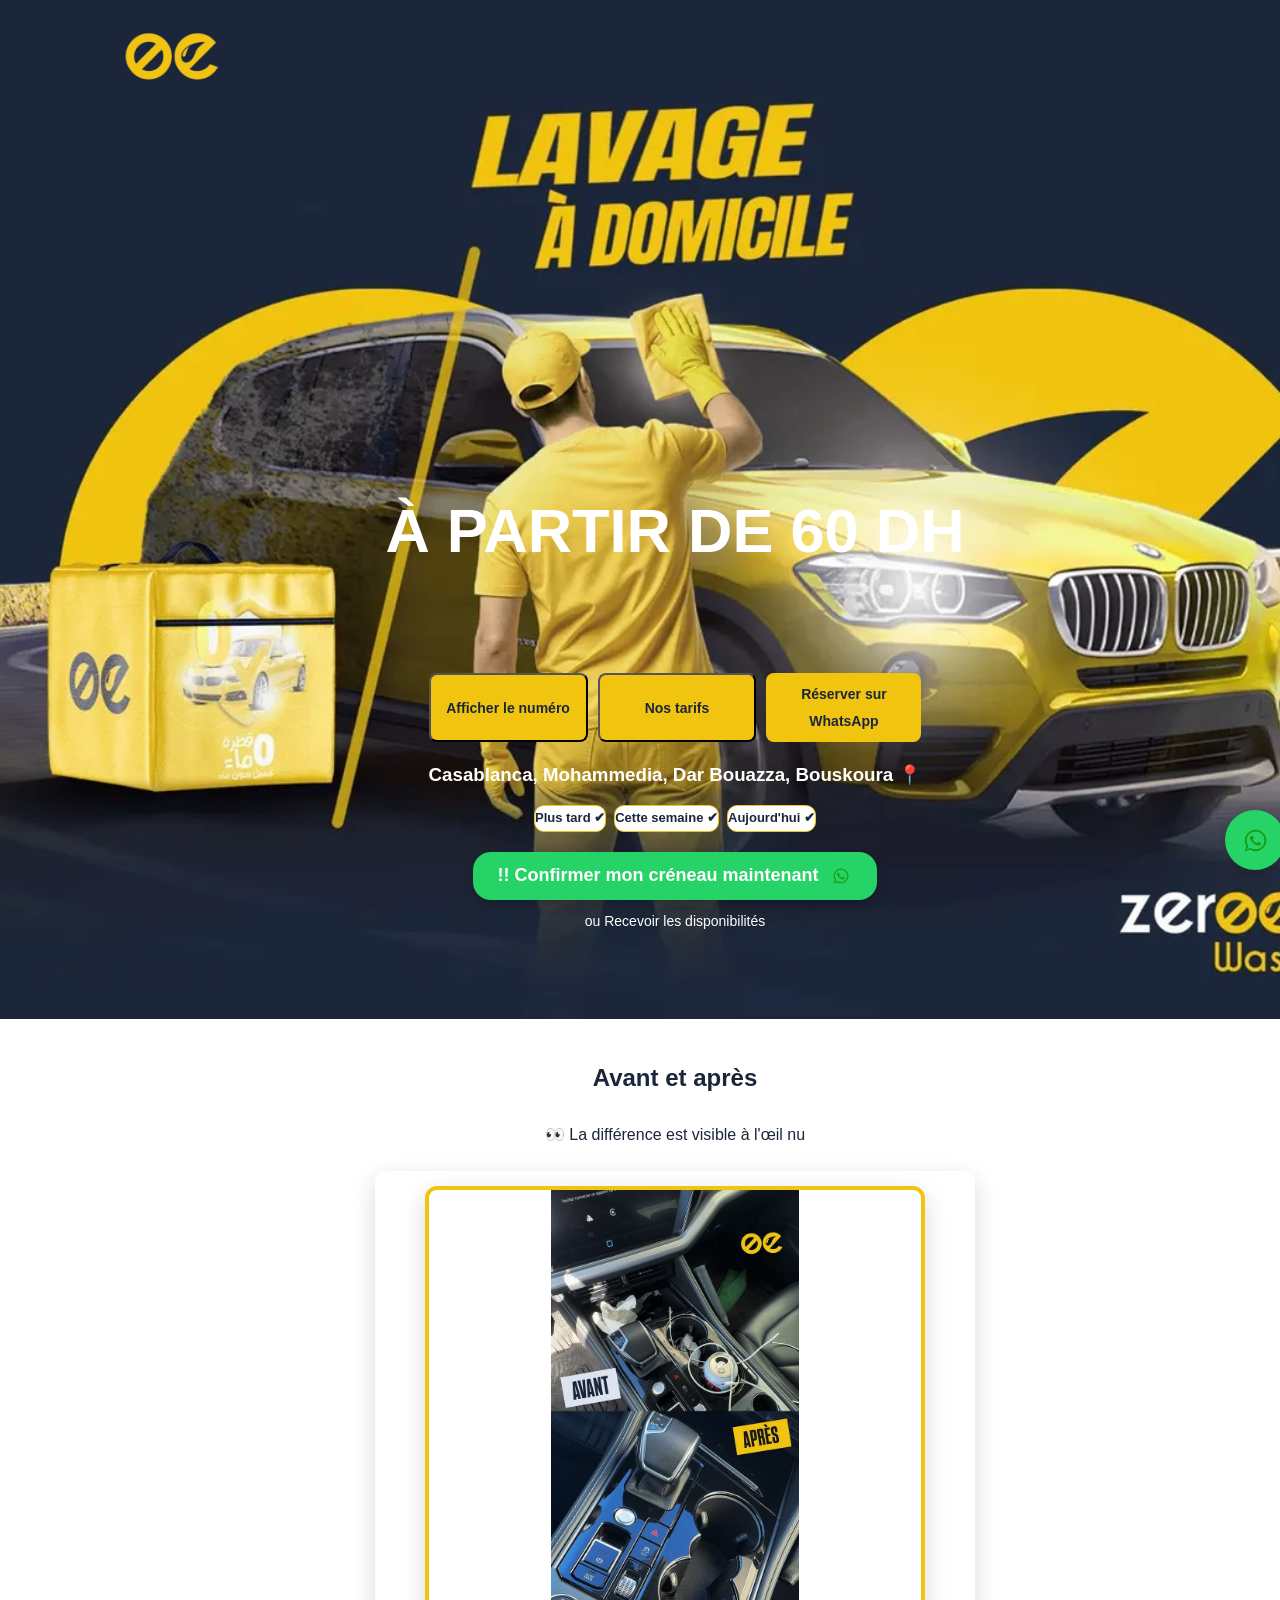
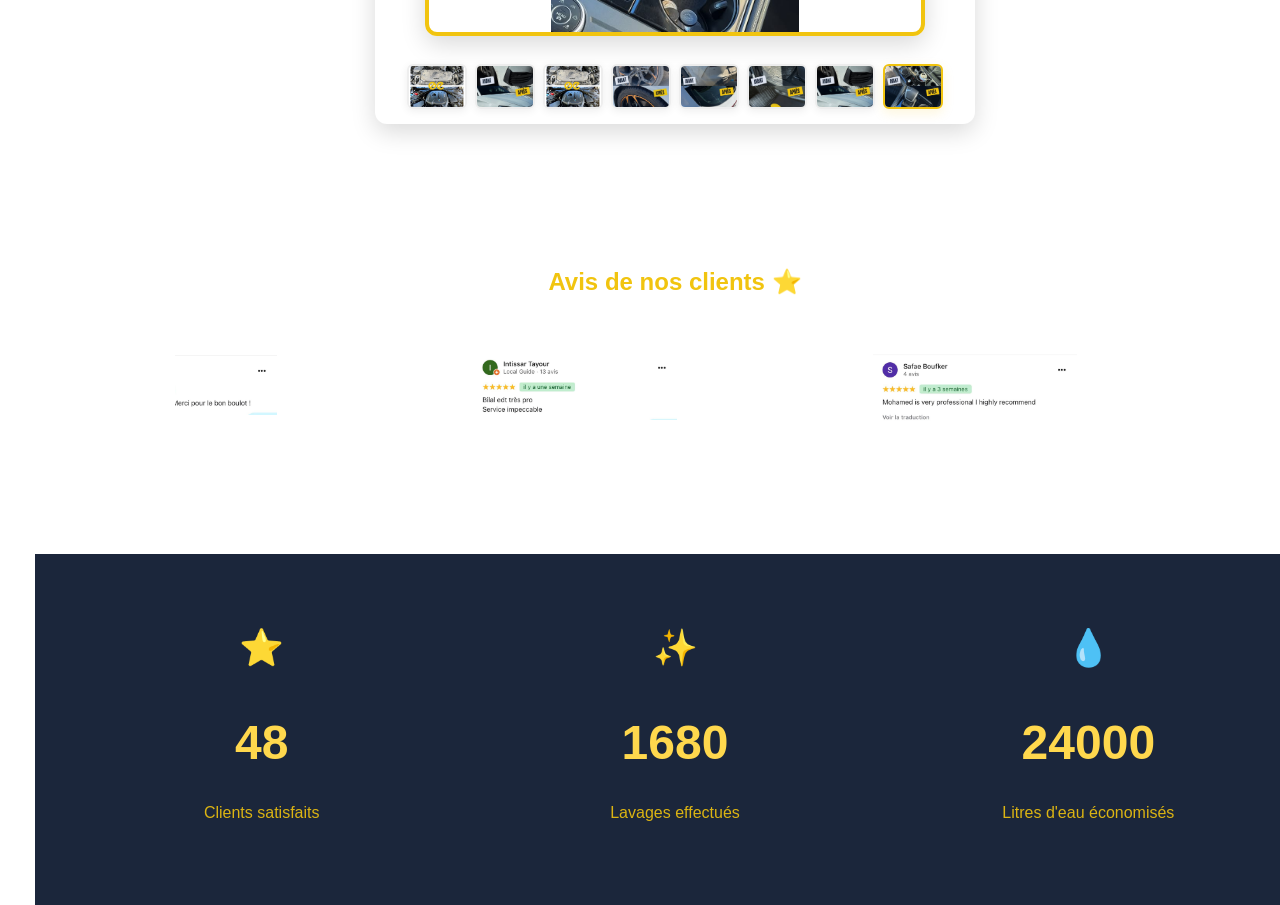
<file: index.html>
<!DOCTYPE html>
<html lang="ar" dir="rtl">
<head>
  <!-- Google tag (gtag.js) -->
<script async src="https://www.googletagmanager.com/gtag/js?id=G-RRH1L16HTJ"></script>
<script>
  window.dataLayer = window.dataLayer || [];
  function gtag(){dataLayer.push(arguments);}
  gtag('js', new Date());

  gtag('config', 'G-RRH1L16HTJ');
</script>
  <!-- Meta Pixel Code -->
<script>
!function(f,b,e,v,n,t,s)
{if(f.fbq)return;n=f.fbq=function(){n.callMethod?
n.callMethod.apply(n,arguments):n.queue.push(arguments)};
if(!f._fbq)f._fbq=n;n.push=n;n.loaded=!0;n.version='2.0';
n.queue=[];t=b.createElement(e);t.async=!0;
t.src=v;s=b.getElementsByTagName(e)[0];
s.parentNode.insertBefore(t,s)}(window, document,'script',
'https://connect.facebook.net/en_US/fbevents.js');
fbq('init', '2076798486428883');
fbq('track', 'PageView');
</script>
 
<meta charset="UTF-8">
<meta name="viewport" content="width=device-width, initial-scale=1.0">

<title>Zero’Eau | غسيل السيارات بدون ماء</title>

<style>
body{
  background-color: #ffffff;
  margin:0;
  font-family: Tahoma, Arial;
  background:#ffffff;
  color:#1b263b;
  line-height:1.9;
}
.container{
  max-width:100%;
  margin:0 auto;
  padding:20px;
}



.hero{
  background:#1b263b;
  color:#fff;
  padding:50px 70px;
 
  
  display:flex;
  flex-direction:column;
  align-items:center;
  justify-content:center;
 
  text-align:center;
}

.hero-logo{
  
  width:20%;
  height:30%;
  margin-top: -100%;

 

  margin-right: 90%;
margin-bottom:20%;
}

.hero h1{font-size:28px;margin-bottom:5px;}
.hero p{font-size:16px;margin:0 0 10px 0;}

.badge{
  display:inline-block;
  background:#f1c40f;
  color:#1b263b;
  padding:6px 16px;
  border-radius:20px;
  font-size:14px;
  margin-bottom:10px;
  font-weight:bold;
}


.cta{
  display:inline-block;
  margin-top:10px;
  padding:16px 32px;
  background:#f1c40f;
  color:#1b263b;
  font-weight:bold;
  border-radius:12px;
  text-decoration:none;
  transition:0.3s;
}
.cta:hover{opacity:0.85}


.whatsapp{
  background:#25D366;
  color:#ffffff;
}

.section{
  background:#ffffff;
  padding:40px;
  border-radius:16px;
  margin-bottom:35px;
}
.section h2{
  color:#1b263b;
  margin-top:0;
}

.grid{
  display:grid;
  grid-template-columns:repeat(auto-fit,minmax(260px,1fr));
  gap:25px;
}

.box{
  background:#f1f3f5;
  padding:25px;
  border-radius:14px;
  font-size:18px;
  font-weight:bold;
  transition:all 0.3s ease;
  text-align:center;
}
.box:nth-child(odd){
  background:#1b263b;
  color:#f1c40f;
}
.box:nth-child(even){
  background:#ffffff;
  color:#1b263b;
  border:2px solid #f1c40f;
}
.box:hover{
  transform:translateY(-5px);
  box-shadow:0 8px 20px rgba(241, 196, 15, 0.3);
}


.video-section{
  background:#ffffff;
  padding:40px;
  border-radius:16px;
  margin-bottom:35px;
  text-align:center;
}
.video-container{
  position:relative;
  width:100%;
  max-width:600px;
  margin:20px auto;
  border-radius:12px;
  overflow:hidden;
  box-shadow:0 4px 15px rgba(0,0,0,0.1);
}
.video-container iframe{
  width:100%;
  height:400px;
  border:none;
}


.whatsapp-float{
  position:fixed;
  bottom:30px;
  right:30px;
  width:60px;
  height:60px;
  background:#25D366;
  border-radius:50%;
  display:flex;
  align-items:center;
  justify-content:center;
  box-shadow:0 4px 12px rgba(0,0,0,0.2);
  text-decoration:none;
  font-size:32px;
  transition:0.3s;
  z-index:999;
}
.whatsapp-float:hover{
  transform:scale(1.1);
  box-shadow:0 6px 16px rgba(0,0,0,0.3);
}


.ba{
  display:grid;
  grid-template-columns:repeat(auto-fit,minmax(300px,1fr));
  gap:30px;
  margin-top:30px;
}
.ba img{
  width:100%;
  height:auto;
  max-height:500px;
  object-fit:contain;
  border-radius:12px;
  box-shadow:0 8px 25px rgba(0,0,0,0.15);
  transition:all 0.3s ease;
  border:4px solid #f1c40f;
}
.ba img:hover{
  transform:scale(1.05);
  box-shadow:0 12px 35px rgba(241, 196, 15, 0.3);
}


.slider-container{
  position:relative;
  max-width:600px;
  margin:20px auto;
  border-radius:12px;
  overflow:hidden;
  box-shadow:0 8px 25px rgba(0,0,0,0.15);
  background:#ffffff;
  padding:15px;
}
.slider-wrapper{
  display:flex;
  transition:transform 0.5s ease;
}
.slider-item{
  min-width:100%;
  display:flex;
  align-items:center;
  justify-content:center;
  min-height:400px;
}
.slider-item img{
  width:100%;
  height:auto;
  max-height:450px;
  object-fit:contain;
  border:4px solid #f1c40f;
  border-radius:12px;
  cursor:pointer;
  transition:all 0.3s ease;
}
.slider-item img:hover{
  transform:scale(1.05);
  box-shadow:0 12px 35px rgba(241, 196, 15, 0.3);
}
.slider-btn{
  position:absolute;
  top:50%;
  transform:translateY(-50%);
  background:#f1c40f;
  color:#1b263b;
  border:none;
  padding:12px 16px;
  font-size:20px;
  cursor:pointer;
  border-radius:6px;
  transition:0.3s;
  z-index:10;
  font-weight:bold;
}
.slider-btn:hover{
  opacity:0.85;
}
.slider-btn.prev{
  left:15px;
}
.slider-btn.next{
  right:15px;
}
.slider-dots{
  text-align:center;
  padding:15px;
  background:#f9f9f9;
}
.dot{
  height:12px;
  width:12px;
  margin:0 5px;
  background-color:#bbb;
  border-radius:50%;
  display:inline-block;
  cursor:pointer;
  transition:0.3s;
}
.dot.active{
  background-color:#f1c40f;
}





@media (max-width: 700px){
  .ba{
    grid-template-columns:1fr;
  }
  .ba img{
    max-height:400px;
  }
  .video-container {
    max-width: 100%;
    margin: 20px auto;
    border-radius: 12px;
    overflow: hidden;
    box-shadow: 0 4px 15px rgba(0, 0, 0, 0.1);
  }
  

.split-video-btn{
  display:flex;
  max-width:100%;
}

.split-video-btn button{
  padding:10px 0;
  font-size:16px;
}


#v1{
  max-width:100%;
  margin:20px auto;
}

#v2{
  max-width:100%;
  margin:20px auto;
}

.video-container{
  padding:0;
}
}
@media (min-width: 700px){
  .split-video-btn{
    max-width:360px;
  }

  #v1{
    max-width:360px;
  }

  #v2{
    max-width:900px;
  }
}
.hero-btns {
  display: flex;
  gap: 10px;
  justify-content: center;
  margin-top: 10px;
  flex-wrap: wrap;
}
.hero-btns .cta {
  margin-top: 0;
  flex: 1;
  min-width: 90px;
  padding: 8px 12px;
  font-size: 14px;
  text-align: center;
  border-radius: 8px;
}
.hero{
  position: relative;
  min-height: 50%;
  display: flex;
  align-items: center;
  justify-content: center;
  padding: 30px 60px;
  gap: 60px;
}



.hero::before{
  content: "";
  position: absolute;
  inset: -55px; 

  background-image: url("Desktop-background-blanc_page-0001.webp");
  background-repeat: no-repeat;
  background-position: center;
  background-size: cover;
 opacity: 1;
  z-index: 0;
}



.hero > *{
  position: relative;
  z-index: 1;
}

</style>
</head>

<body>
<noscript><img height="1" width="1" style="display:none"
src="https://www.facebook.com/tr?id=2076798486428883&ev=PageView&noscript=1"
/>
</noscript>


<a 
  href="https://api.whatsapp.com/send?phone=212604203076&text=السلام عليكم، بغيت نعرف أكثر على خدمات Zero'Eau"
  class="whatsapp-float"
  target="_blank"
  title="تواصل معنا على واتساب"
>
  <img src="pngtree-whatsapp-icon-png-image_3584844-removebg-preview.webp" alt="WhatsApp" style="width:35px;height:35px;">
</a>

<div class="container">
  


<div class="hero">

  <img src="photo_5992237543186959243_y-removebg-preview-removebg-preview.webp" alt="Zero Eau" class="hero-logo" style="margin-top: -9%; height: auto;">
    <h1 style="font-size: 240%;"><span class="" style=" font-size:160%; color:#FFF; text-align: center; margin-top: 130px;">À PARTIR DE 60 DH</span></h1>
  
  
  <div class="">
    <h1 class="main-title" >
  <p class="subtitle">

      
    </p>
    </h1>
    
  
    
    <div class="hero-btns">
      <a href="https://api.whatsapp.com/send?phone=212604203076" class="cta" target="_blank">
      
        <span class="" >Réserver sur WhatsApp</span>
      </a>
      <button class="cta" type="button" onclick="showImagePopup()">
      
        <span class="" >Nos tarifs</span>
      </button>
      <button class="cta" type="button" id="showPhoneBtn" onclick="showPhoneInline()">
    
        
        <span class="" >Afficher le numéro</span>
      </button>
      <span id="phoneInline" style="display:none;" >0604203076</span>
    </div>

    <div style="margin-top:15px;">

        <span class="" ><h3 style="margin:0; text-align: center;">📍 Casablanca, Mohammedia, Dar Bouazza, Bouskoura</h3></span>
    </div>

    <div class="availability">
      <div class="availability-item"><span class="" >✔ Aujourd'hui</span></div>
      <div class="availability-item"><span class="" >✔ Cette semaine</span></div>
      <div class="availability-item"><span class="" >✔ Plus tard</span></div>
    </div>
    
     <div style="display:flex;justify-content:center; margin-top: 20px;">
      <button onclick="window.open('https://api.whatsapp.com/send?phone=212604203076','_blank')" style="background:#25D366;border:none;border-radius:18px;padding:12px 24px;display:flex;align-items:center;gap:10px;cursor:pointer;color:#fff;font-weight:bold;font-size:18px;box-shadow:0 4px 10px rgba(0,0,0,0.2);">
        <img src="pngtree-whatsapp-icon-png-image_3584844-removebg-preview.webp" alt="WhatsApp" style="width:24px;height:24px;">
       
        <span class="" >Confirmer mon créneau maintenant !!</span>
      </button>
    </div>
    
    <div style="margin:8px 0 0 0;font-size:14px;">

      <span class="" >ou Recevoir les disponibilités</span>
    </div>
  </div>
</div>
<style>/* availability buttons */
.availability{
  display: flex;
  justify-content: center;
  gap: 8px;
  flex-wrap: wrap;
  margin: 12px 0;
  z-index: 2;
  position: relative;
}

.availability-item{
  background: #fff;
  color: #1b263b;
  border-radius: 10px;
  padding: auto 13px;
  font-size: 13px;
  font-weight: 600;
  border: 1px solid #f1c40f;
  white-space: nowrap;
}
</style>
    
 
  <br>
  </div>
  <div class="section">
  <h2 style=" text-align: center;">
  
    <span class="" >Avant et après</span>
  </h2>
  <p style="text-align: center;">

    <span class="" >La différence est visible à l'œil nu 👀</span>
  </p>
  <div class="slider-container">
    <div class="slider-wrapper" id="sliderWrapper">
      <div class="slider-item">
        <img src="1.webp" alt="Image 1" class="ba-main-img" onclick="showMainImage(0)">
        <img src="5.webp" alt="Image 2" class="ba-thumb-img" onclick="showMainImage(1)">
        <img src="2.webp" alt="Image 3" class="ba-thumb-img" onclick="showMainImage(2)">
        <img src="3.webp" alt="Image 4" class="ba-thumb-img" onclick="showMainImage(3)">
        <img src="4.webp" alt="Image 5" class="ba-thumb-img" onclick="showMainImage(4)">
        <img src="27.webp" alt="Image 6" class="ba-thumb-img" onclick="showMainImage(5)">
        <img src="5.webp" alt="Image 2" class="ba-thumb-img" onclick="showMainImage(6)">
        
        
      </div>
    </div>
    <div style="display:flex;justify-content:center;gap:8px;margin-top:18px;flex-wrap:wrap;">

      <img src="1.webp" alt="Image 1" class="ba-thumb" onclick="showMainImage(0)">
      <img src="5.webp" alt="Image 2" class="ba-thumb" onclick="showMainImage(1)">
      <img src="2.webp" alt="Image 3" class="ba-thumb" onclick="showMainImage(2)">
      <img src="3.webp" alt="Image 4" class="ba-thumb" onclick="showMainImage(3)">
      <img src="4.webp" alt="Image 5" class="ba-thumb" onclick="showMainImage(4)">
      <img src="27.webp" alt="Image 6" class="ba-thumb" onclick="showMainImage(5)">
      <img src="5.webp" alt="Image 2" class="ba-thumb" onclick="showMainImage(6)">
        <img src="27.webp" alt="Image 7" class="ba-thumb" onclick="showMainImage(7)">
    </div>
  </div>
</div>


<div class="section avis-section">
   
      <span class="" >  <h2 style="color: #f1c40f;">⭐ Avis de nos clients</h2></span>



  <div class="avis-wrapper">
    <div class="avis-track">

      
      <div class="avis-card">
        <img src="19.webp">
        
      </div>

      <div class="avis-card">
        <img src="20.webp">
     
      </div>

      <div class="avis-card">
        <img src="21.webp">
      
      </div>

      <div class="avis-card">
        <img src="22.webp">
      
      </div>

      <div class="avis-card">
        <img src="23.webp">
      
      </div>

      <div class="avis-card">
        <img src="24.webp">
        
      </div>

    
      <div class="avis-card">
        <img src="25.webp">
        
      </div>

      <div class="avis-card">
        <img src="19.webp">
   
      </div>

      <div class="avis-card">
        <img src="20.webp">
        
      </div>

      <div class="avis-card">
        <img src="21.webp">
     
      </div>

      <div class="avis-card">
        <img src="22.webp">
       
      </div>

      <div class="avis-card">
        <img src="23.webp">
       
      </div>

    </div>
  </div>

</div>
<style>.avis-section{
  background:#ffffff;
 
  color:#f1c40f;
  text-align:center;
}

.avis-wrapper{
  overflow:hidden;
  max-width:1000px;
  margin:auto;
}

.avis-track{
  display:flex;
  animation: scroll 40s linear infinite;
}

.avis-card{
  width: calc(80% / 2);   
  flex-shrink: 0;
  padding:30px;
  box-sizing:border-box;
  text-align:center;
}

.avis-card img{
  width:60%;

 
  margin-bottom:10px;
}

.avis-card h4{
  color:#ffd84d;
  margin:10px 0 5px;
}

.avis-card p{
  font-size:14px;
  opacity:0.9;
}


@keyframes scroll{
  from{
    transform:translateX(50%);
  }
  to{
    transform:translateX(-70%);
  }
}


@media(max-width:768px){
  .avis-card{
    width:100%;
  }
}
.avis-card{
  overflow: visible;
}

.avis-card img{
  width:60%;
  transition: transform 0.3s ease, box-shadow 0.3s ease;
}

.avis-card img:hover{
  transform: scale(1.6); 
  box-shadow: 0 100% 70% rgba(0,0,0,0.5);
  z-index: 10000;
}


</style>
<section class="stats-section">
  
  <div class="stat">
    <div class="icon">💧</div>
    <div class="number" data-target="50000">0</div>
    <p>

      <span class="" >Litres d'eau économisés</span>
    </p>
  </div>
  <div class="stat">
    <div class="icon">✨</div>
    <div class="number" data-target="3500">0</div>
    <p>

      <span class="" >Lavages effectués</span>
    </p>
  </div>
  <div class="stat">
    <div class="icon">⭐</div>
    <div class="number" data-target="99">0</div>
    <p>

      <span class="" >Clients satisfaits</span>
    </p>
  </div>
</section>
<style>
.stats-section{
  display:flex;
  justify-content:space-around;
  align-items:center;
  padding:60px 20px;
  background:#1b263b;
  color:#f1c40f;
  text-align:center;
}

.stat{
  flex:1;
}

.stat .icon{
  font-size:36px;
  color:#ffd84d;
  margin-bottom:15px;
}

.stat .number{
  font-size:48px;
  font-weight:700;
  color:#ffd84d;
}

.stat p{
  margin-top:10px;
  font-size:16px;
  opacity:0.9;
}

</style>

<script>
const counters = document.querySelectorAll('.number');

counters.forEach(counter => {
  const target = +counter.getAttribute('data-target');
  let count = 0;
  const speed = target / 200;

  const updateCount = () => {
    if(count < target){
      count += speed;
      counter.innerText = Math.ceil(count);
      setTimeout(updateCount, 15);
    } else {
      counter.innerText = target + (target === 99 ? '%' : '+');
    }
  };  

  updateCount();
});

</script>


      
      
      
      
      
      
      
      </span>
  </div>
</div>




  
  </div>
  <style>
*{
  box-sizing: border-box;
}

img{
  max-width:100%;
  height:auto;
}

@media(max-width:700px){
  .hero{
    padding:1px 1px;
    width: 90% !important;
    height: 90%  !important;
   
  }

  .hero-logo{
    width:40% !important;
    height:90% !important;

margin-right: 88%;
margin-bottom: 100%;

    
  
  }



  .hero h1{
    font-size:20px !important;
  }

  .hero p{
    font-size:14px;
  }
}

@media(max-width:768px){
  .section{
    padding:25px 15px;
  }
}


@media(max-width:768px){
  .stats-section{
    flex-direction:column;
    gap:30px;
  }

  .stat .number{
    font-size:36px;
  }
}


@media(max-width:768px){
  .avis-card{
    width:100% !important;
    padding:15px;
  }

  .avis-card img{
    width:85% !important;
  }
}


@media(max-width:768px){
  .avis-card img:hover{
    transform:none;
    box-shadow:none;
  }
}


@media(max-width:768px){
  .ba-main-img{
    max-width:100% !important;
    max-height:300px !important;
  }

  .ba-thumb{
    width:50px;
    height:40px;
  }
}


@media(max-width:80%){
  .whatsapp-float{
    width:52px;
    height:52px;
    bottom:20px;
    right:20px;
  }
}



  .lang-btn{
    padding:8px 14px;
    font-size:13px;
  }
}

@media (max-width: 80%){


  html, body{
    width:90%;
    overflow-x:hidden;
  }


  .hero-btns{
    gap:8px;
  }

  .hero-btns .cta{
    padding:10px 12px !important;
    font-size:14px !important;
    min-width:auto !important;
  }


  .section div[style*="min-width"]{
    min-width:auto !important;
    padding:14px 16px !important;
    font-size:15px !important;
  }

  /* Green WhatsApp button */
  button[onclick*="whatsapp"]{
    padding:14px 18px !important;
    font-size:17px !important;
    border-radius:14px !important;
  }

  button, .cta{
    max-width:100%;
    white-space:normal;
  }
}


</style>


<div id="imageModal" style="
  display:none;
  position:fixed;
  inset:0;
  background:rgba(0,0,0,0.8);
  justify-content:center;
  align-items:center;
  z-index:9999;
">
  <span onclick="closeImagePopup()" style="
    position:absolute;
    top:20px;
    right:25px;
    font-size:30px;
    color:white;
    cursor:pointer;
  ">×</span>

  <img src="flyer-0-eau-veso1_page-0001.webp" style="max-width:90%; border-radius:10px;">
</div>
<script>
function showImagePopup() {
  document.getElementById('imageModal').style.display = 'flex';
}

function closeImagePopup() {
  document.getElementById('imageModal').style.display = 'none';
}
</script>

  

  
<style>
.ba-main-img {
  display: block;
  width: 100%;
  max-width: 500px;
  max-height: 400px;
  margin: 0 auto 10px auto;
  border-radius: 12px;
  border: 4px solid #f1c40f;
  box-shadow: 0 8px 25px rgba(0,0,0,0.15);
  object-fit: contain;
  transition: box-shadow 0.2s, border 0.2s;
  z-index: 2;
  position: relative;
}
.ba-thumb-img {
  display: none;
}
.ba-thumb {
  width: 60px;
  height: 45px;
  object-fit: cover;
  border-radius: 6px;
  border: 2px solid #eee;
  cursor: pointer;
  transition: border 0.2s, box-shadow 0.2s;
  box-shadow: 0 2px 8px rgba(0,0,0,0.07);
}
.ba-thumb.active,
.ba-thumb:hover {
  border: 2px solid #f1c40f;
  box-shadow: 0 4px 12px rgba(241,196,15,0.15);
}
</style>
<script>
const baImages = [
  "1.webp",
  "5.webp",
  "2.webp",
  "3.webp",
  "4.webp",
  "6.webp",
  "5.webp",
  "27.webp"
];
function showMainImage(idx) {

  const mainImg = document.querySelector('.ba-main-img');
  mainImg.src = baImages[idx];

  document.querySelectorAll('.ba-thumb').forEach((el, i) => {
    if(i === idx) el.classList.add('active');
    else el.classList.remove('active');
  });
}
window.addEventListener('DOMContentLoaded', () => {

  showMainImage(0);
});
</script>



<script>
let currentLang = 'ar';
let currentSlideIndex = 0;
let autoScrollInterval;

function changeSlide(n) {
  showSlide(currentSlideIndex += n);
  resetAutoScroll();
}

function currentSlide(n) {
  showSlide(currentSlideIndex = n);
  resetAutoScroll();
}

function showSlide(n) {
  const slider = document.getElementById('sliderWrapper');
  const dots = document.querySelectorAll('.dot');
  const totalSlides = dots.length;
  
  if (n >= totalSlides) currentSlideIndex = 0;
  if (n < 0) currentSlideIndex = totalSlides - 1;
  
  slider.style.transform = `translateX(-${currentSlideIndex * 100}%)`;
  
  dots.forEach(dot => dot.classList.remove('active'));
  dots[currentSlideIndex].classList.add('active');
}

function autoScroll() {
  currentSlideIndex++;
  const slider = document.getElementById('sliderWrapper');
  const dots = document.querySelectorAll('.dot');
  const totalSlides = dots.length;
  
  if (currentSlideIndex >= totalSlides) currentSlideIndex = 0;
  
  slider.style.transform = `translateX(-${currentSlideIndex * 100}%)`;
  dots.forEach(dot => dot.classList.remove('active'));
  dots[currentSlideIndex].classList.add('active');
}

function resetAutoScroll() {
  clearInterval(autoScrollInterval);
  autoScrollInterval = setInterval(autoScroll, 2000);
}




function showImagePopup() {
  document.getElementById('imageModal').style.display = 'flex';
}
function closeImagePopup() {
  document.getElementById('imageModal').style.display = 'none';
}


function showPhonePopup() {
  document.getElementById('phoneModal').style.display = 'flex';
}
function closePhonePopup() {
  document.getElementById('phoneModal').style.display = 'none';
}

function showPhoneInline() {
  document.getElementById('showPhoneBtn').style.display = 'none';
  document.getElementById('phoneInline').style.display = 'inline-block';
}
</script>

</body>
</html>
</file>
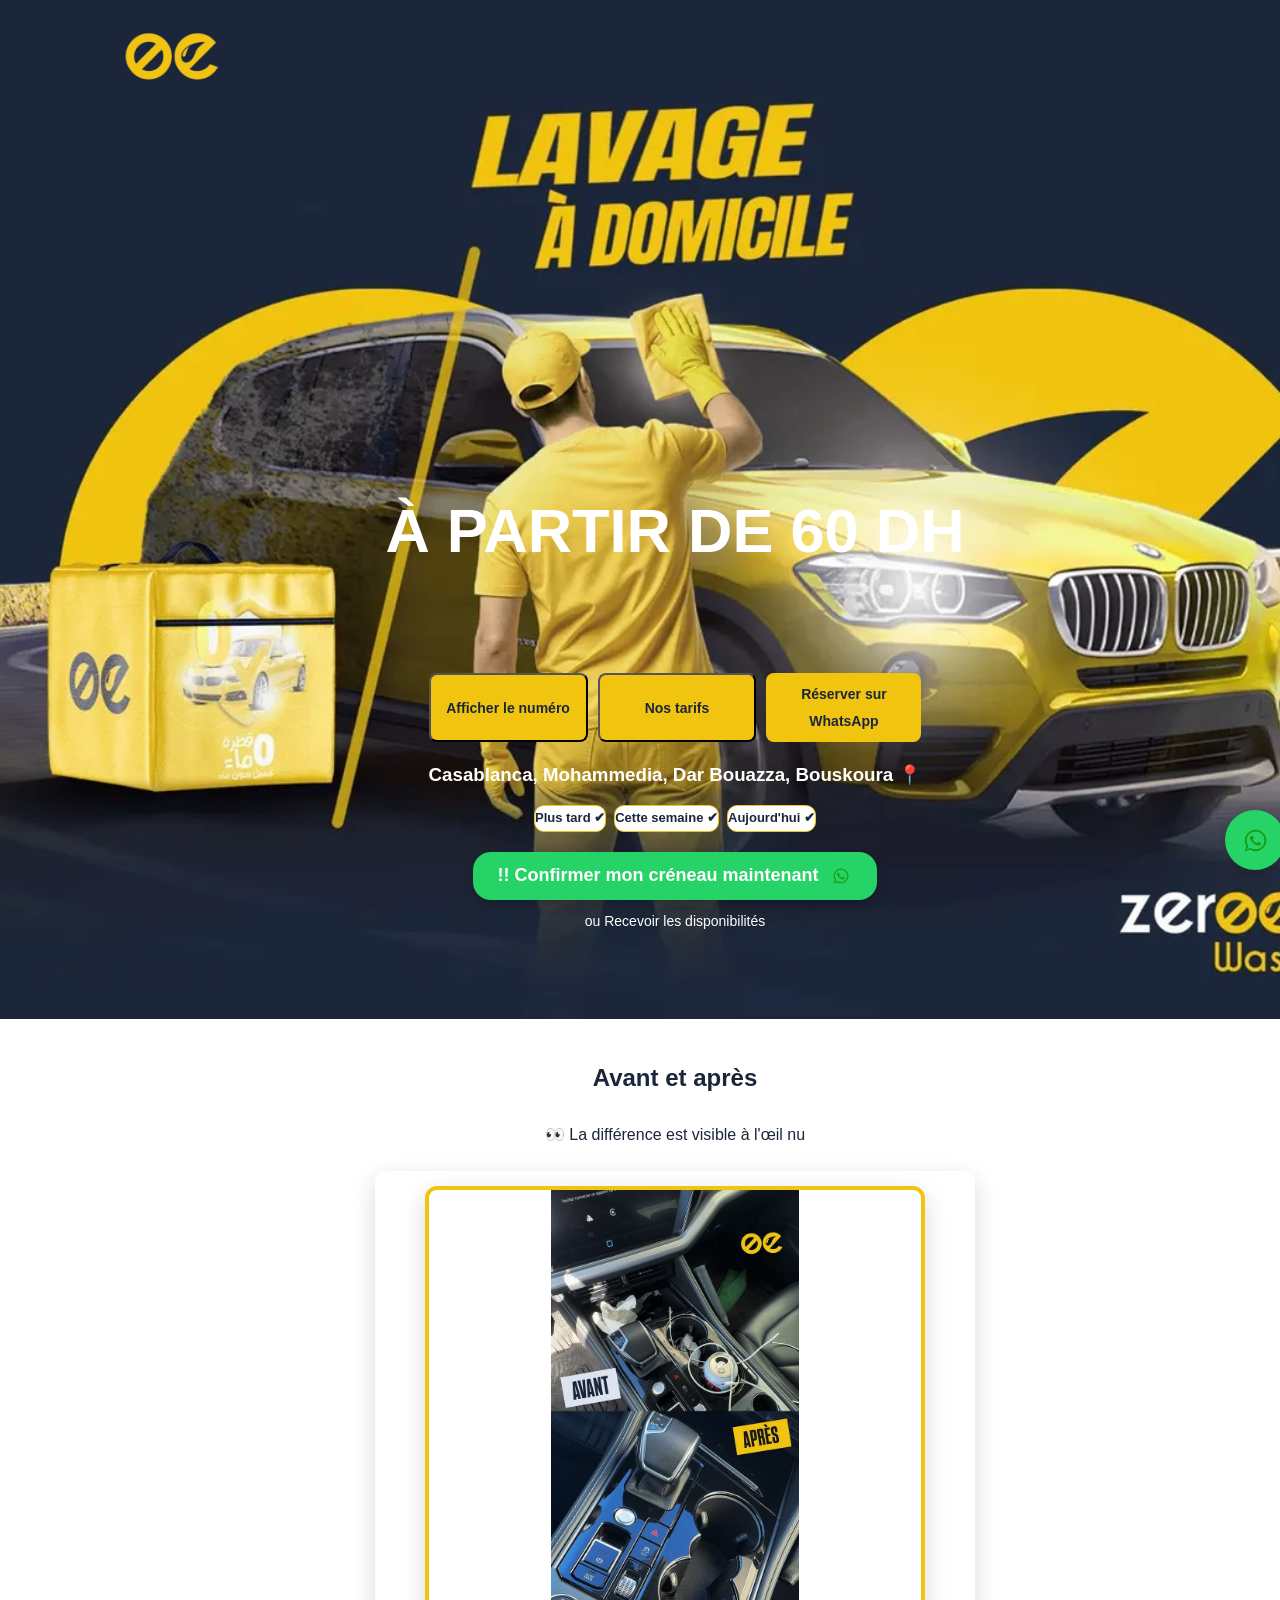
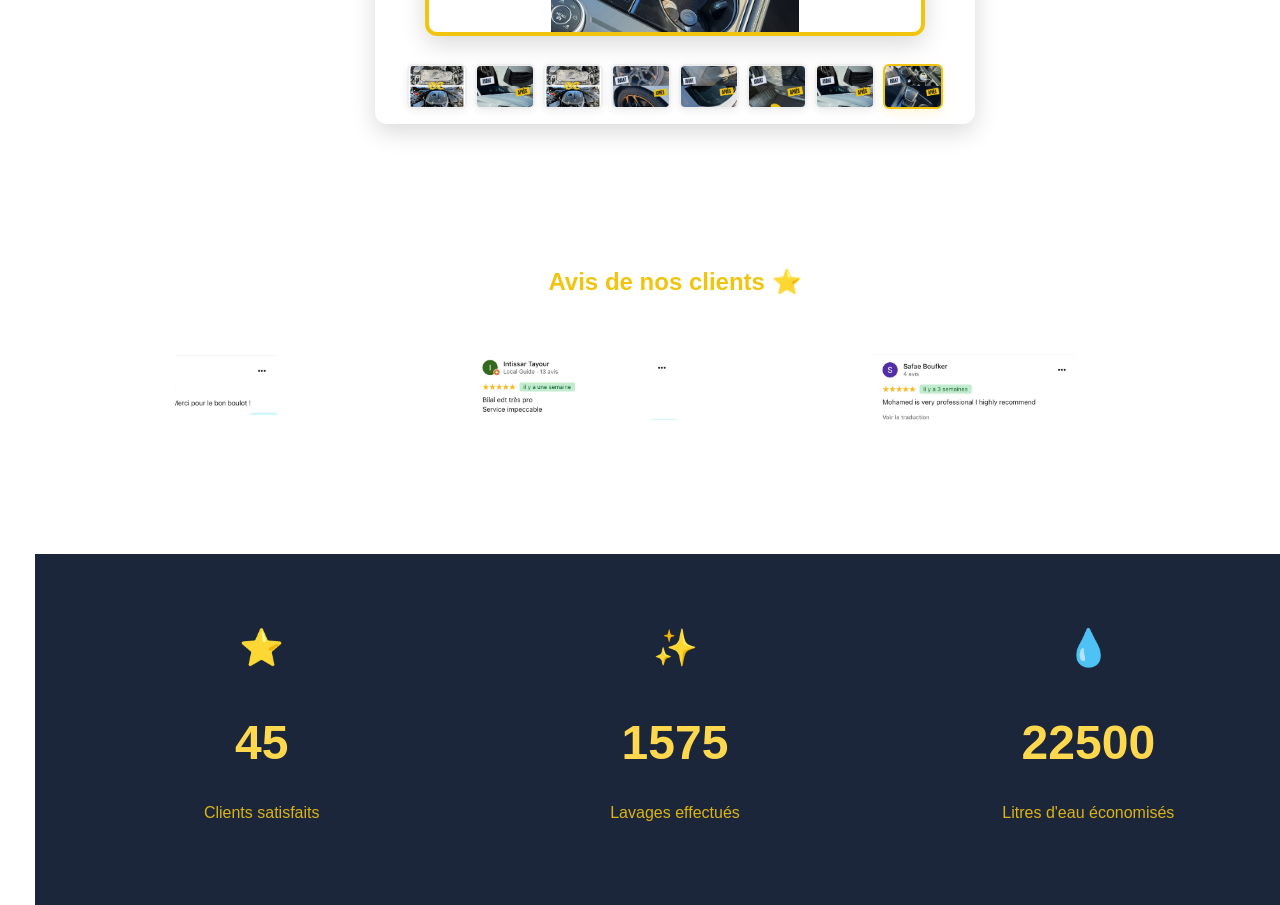
<file: insdex.html>
<!DOCTYPE html>
<html lang="ar" dir="rtl">
<head>
  <!-- Google tag (gtag.js) -->
<script async src="https://www.googletagmanager.com/gtag/js?id=G-FKH9SBT5BH"></script>
<script>
  window.dataLayer = window.dataLayer || [];
  function gtag(){dataLayer.push(arguments);}
  gtag('js', new Date());

  gtag('config', 'G-FKH9SBT5BH');
</script>
<!-- Meta Pixel Code -->
<script>
!function(f,b,e,v,n,t,s)
{if(f.fbq)return;n=f.fbq=function(){n.callMethod?
n.callMethod.apply(n,arguments):n.queue.push(arguments)};
if(!f._fbq)f._fbq=n;n.push=n;n.loaded=!0;n.version='2.0';
n.queue=[];t=b.createElement(e);t.async=!0;
t.src=v;s=b.getElementsByTagName(e)[0];
s.parentNode.insertBefore(t,s)}(window, document,'script',
'https://connect.facebook.net/en_US/fbevents.js');
fbq('init', '2076798486428883');
fbq('track', 'PageView');
</script>
<meta charset="UTF-8">
<meta name="viewport" content="width=device-width, initial-scale=1.0">

<title>Zero’Eau | غسيل السيارات بدون ماء</title>

<style>
body{
  background-color: #ffffff;
  margin:0;
  font-family: Tahoma, Arial;
  background:#ffffff;
  color:#1b263b;
  line-height:1.9;
}
.container{
  max-width:100%;
  margin:0 auto;
  padding:20px;
}



.hero{
  background:#1b263b;
  color:#fff;
  padding:50px 70px;
 
  
  display:flex;
  flex-direction:column;
  align-items:center;
  justify-content:center;
 
  text-align:center;
}

.hero-logo{
  
  width:20%;
  height:30%;
  margin-top: -100%;

 

  margin-right: 90%;
margin-bottom:20%;
}

.hero h1{font-size:28px;margin-bottom:5px;}
.hero p{font-size:16px;margin:0 0 10px 0;}

.badge{
  display:inline-block;
  background:#f1c40f;
  color:#1b263b;
  padding:6px 16px;
  border-radius:20px;
  font-size:14px;
  margin-bottom:10px;
  font-weight:bold;
}


.cta{
  display:inline-block;
  margin-top:10px;
  padding:16px 32px;
  background:#f1c40f;
  color:#1b263b;
  font-weight:bold;
  border-radius:12px;
  text-decoration:none;
  transition:0.3s;
}
.cta:hover{opacity:0.85}


.whatsapp{
  background:#25D366;
  color:#ffffff;
}

.section{
  background:#ffffff;
  padding:40px;
  border-radius:16px;
  margin-bottom:35px;
}
.section h2{
  color:#1b263b;
  margin-top:0;
}

.grid{
  display:grid;
  grid-template-columns:repeat(auto-fit,minmax(260px,1fr));
  gap:25px;
}

.box{
  background:#f1f3f5;
  padding:25px;
  border-radius:14px;
  font-size:18px;
  font-weight:bold;
  transition:all 0.3s ease;
  text-align:center;
}
.box:nth-child(odd){
  background:#1b263b;
  color:#f1c40f;
}
.box:nth-child(even){
  background:#ffffff;
  color:#1b263b;
  border:2px solid #f1c40f;
}
.box:hover{
  transform:translateY(-5px);
  box-shadow:0 8px 20px rgba(241, 196, 15, 0.3);
}


.video-section{
  background:#ffffff;
  padding:40px;
  border-radius:16px;
  margin-bottom:35px;
  text-align:center;
}
.video-container{
  position:relative;
  width:100%;
  max-width:600px;
  margin:20px auto;
  border-radius:12px;
  overflow:hidden;
  box-shadow:0 4px 15px rgba(0,0,0,0.1);
}
.video-container iframe{
  width:100%;
  height:400px;
  border:none;
}


.whatsapp-float{
  position:fixed;
  bottom:30px;
  right:30px;
  width:60px;
  height:60px;
  background:#25D366;
  border-radius:50%;
  display:flex;
  align-items:center;
  justify-content:center;
  box-shadow:0 4px 12px rgba(0,0,0,0.2);
  text-decoration:none;
  font-size:32px;
  transition:0.3s;
  z-index:999;
}
.whatsapp-float:hover{
  transform:scale(1.1);
  box-shadow:0 6px 16px rgba(0,0,0,0.3);
}


.ba{
  display:grid;
  grid-template-columns:repeat(auto-fit,minmax(300px,1fr));
  gap:30px;
  margin-top:30px;
}
.ba img{
  width:100%;
  height:auto;
  max-height:500px;
  object-fit:contain;
  border-radius:12px;
  box-shadow:0 8px 25px rgba(0,0,0,0.15);
  transition:all 0.3s ease;
  border:4px solid #f1c40f;
}
.ba img:hover{
  transform:scale(1.05);
  box-shadow:0 12px 35px rgba(241, 196, 15, 0.3);
}


.slider-container{
  position:relative;
  max-width:600px;
  margin:20px auto;
  border-radius:12px;
  overflow:hidden;
  box-shadow:0 8px 25px rgba(0,0,0,0.15);
  background:#ffffff;
  padding:15px;
}
.slider-wrapper{
  display:flex;
  transition:transform 0.5s ease;
}
.slider-item{
  min-width:100%;
  display:flex;
  align-items:center;
  justify-content:center;
  min-height:400px;
}
.slider-item img{
  width:100%;
  height:auto;
  max-height:450px;
  object-fit:contain;
  border:4px solid #f1c40f;
  border-radius:12px;
  cursor:pointer;
  transition:all 0.3s ease;
}
.slider-item img:hover{
  transform:scale(1.05);
  box-shadow:0 12px 35px rgba(241, 196, 15, 0.3);
}
.slider-btn{
  position:absolute;
  top:50%;
  transform:translateY(-50%);
  background:#f1c40f;
  color:#1b263b;
  border:none;
  padding:12px 16px;
  font-size:20px;
  cursor:pointer;
  border-radius:6px;
  transition:0.3s;
  z-index:10;
  font-weight:bold;
}
.slider-btn:hover{
  opacity:0.85;
}
.slider-btn.prev{
  left:15px;
}
.slider-btn.next{
  right:15px;
}
.slider-dots{
  text-align:center;
  padding:15px;
  background:#f9f9f9;
}
.dot{
  height:12px;
  width:12px;
  margin:0 5px;
  background-color:#bbb;
  border-radius:50%;
  display:inline-block;
  cursor:pointer;
  transition:0.3s;
}
.dot.active{
  background-color:#f1c40f;
}





@media (max-width: 700px){
  .ba{
    grid-template-columns:1fr;
  }
  .ba img{
    max-height:400px;
  }
  .video-container {
    max-width: 100%;
    margin: 20px auto;
    border-radius: 12px;
    overflow: hidden;
    box-shadow: 0 4px 15px rgba(0, 0, 0, 0.1);
  }
  

.split-video-btn{
  display:flex;
  max-width:100%;
}

.split-video-btn button{
  padding:10px 0;
  font-size:16px;
}


#v1{
  max-width:100%;
  margin:20px auto;
}

#v2{
  max-width:100%;
  margin:20px auto;
}

.video-container{
  padding:0;
}
}
@media (min-width: 700px){
  .split-video-btn{
    max-width:360px;
  }

  #v1{
    max-width:360px;
  }

  #v2{
    max-width:900px;
  }
}
.hero-btns {
  display: flex;
  gap: 10px;
  justify-content: center;
  margin-top: 10px;
  flex-wrap: wrap;
}
.hero-btns .cta {
  margin-top: 0;
  flex: 1;
  min-width: 90px;
  padding: 8px 12px;
  font-size: 14px;
  text-align: center;
  border-radius: 8px;
}
.hero{
  position: relative;
  min-height: 50%;
  display: flex;
  align-items: center;
  justify-content: center;
  padding: 30px 60px;
  gap: 60px;
}



.hero::before{
  content: "";
  position: absolute;
  inset: -55px; 

  background-image: url("Desktop-background-blanc_page-0001.webp");
  background-repeat: no-repeat;
  background-position: center;
  background-size: cover;
 opacity: 1;
  z-index: 0;
}



.hero > *{
  position: relative;
  z-index: 1;
}

</style>
</head>

<body>

<noscript><img height="1" width="1" style="display:none"
src="https://www.facebook.com/tr?id=2076798486428883&ev=PageView&noscript=1"
/>
</noscript>



<a 
  href="https://api.whatsapp.com/send?phone=212604203076&text=السلام عليكم، بغيت نعرف أكثر على خدمات Zero'Eau"
  class="whatsapp-float"
  target="_blank"
  title="تواصل معنا على واتساب"
>
  <img src="pngtree-whatsapp-icon-png-image_3584844-removebg-preview.webp" alt="WhatsApp" style="width:35px;height:35px;">
</a>

<div class="container">
  


<div class="hero">

  <img src="photo_5992237543186959243_y-removebg-preview-removebg-preview.webp" alt="Zero Eau" class="hero-logo" style="margin-top: -9%; height: auto;">
    <h1 style="font-size: 240%;"><span class="" style=" font-size:160%; color:#FFF; text-align: center; margin-top: 130px;">À PARTIR DE 60 DH</span></h1>
  
  
  <div class="">
    <h1 class="main-title" >
  <p class="subtitle">

      
    </p>
    </h1>
    
  
    
    <div class="hero-btns">
      <a href="https://api.whatsapp.com/send?phone=212604203076" class="cta" target="_blank">
      
        <span class="" >Réserver sur WhatsApp</span>
      </a>
      <button class="cta" type="button" onclick="showImagePopup()">
      
        <span class="" >Nos tarifs</span>
      </button>
      <button class="cta" type="button" id="showPhoneBtn" onclick="showPhoneInline()">
    
        
        <span class="" >Afficher le numéro</span>
      </button>
      <span id="phoneInline" style="display:none;" >0604203076</span>
    </div>

    <div style="margin-top:15px;">

        <span class="" ><h3 style="margin:0; text-align: center;">📍 Casablanca, Mohammedia, Dar Bouazza, Bouskoura</h3></span>
    </div>

    <div class="availability">
      <div class="availability-item"><span class="" >✔ Aujourd'hui</span></div>
      <div class="availability-item"><span class="" >✔ Cette semaine</span></div>
      <div class="availability-item"><span class="" >✔ Plus tard</span></div>
    </div>
    
     <div style="display:flex;justify-content:center; margin-top: 20px;">
      <button onclick="window.open('https://api.whatsapp.com/send?phone=212604203076','_blank')" style="background:#25D366;border:none;border-radius:18px;padding:12px 24px;display:flex;align-items:center;gap:10px;cursor:pointer;color:#fff;font-weight:bold;font-size:18px;box-shadow:0 4px 10px rgba(0,0,0,0.2);">
        <img src="pngtree-whatsapp-icon-png-image_3584844-removebg-preview.webp" alt="WhatsApp" style="width:24px;height:24px;">
       
        <span class="" >Confirmer mon créneau maintenant !!</span>
      </button>
    </div>
    
    <div style="margin:8px 0 0 0;font-size:14px;">

      <span class="" >ou Recevoir les disponibilités</span>
    </div>
  </div>
</div>
<style>/* availability buttons */
.availability{
  display: flex;
  justify-content: center;
  gap: 8px;
  flex-wrap: wrap;
  margin: 12px 0;
  z-index: 2;
  position: relative;
}

.availability-item{
  background: #fff;
  color: #1b263b;
  border-radius: 10px;
  padding: auto 13px;
  font-size: 13px;
  font-weight: 600;
  border: 1px solid #f1c40f;
  white-space: nowrap;
}
</style>
    
 
  <br>
  </div>
  <div class="section">
  <h2 style=" text-align: center;">
  
    <span class="" >Avant et après</span>
  </h2>
  <p style="text-align: center;">

    <span class="" >La différence est visible à l'œil nu 👀</span>
  </p>
  <div class="slider-container">
    <div class="slider-wrapper" id="sliderWrapper">
      <div class="slider-item">
        <img src="1.webp" alt="Image 1" class="ba-main-img" onclick="showMainImage(0)">
        <img src="5.webp" alt="Image 2" class="ba-thumb-img" onclick="showMainImage(1)">
        <img src="2.webp" alt="Image 3" class="ba-thumb-img" onclick="showMainImage(2)">
        <img src="3.webp" alt="Image 4" class="ba-thumb-img" onclick="showMainImage(3)">
        <img src="4.webp" alt="Image 5" class="ba-thumb-img" onclick="showMainImage(4)">
        <img src="27.webp" alt="Image 6" class="ba-thumb-img" onclick="showMainImage(5)">
        <img src="5.webp" alt="Image 2" class="ba-thumb-img" onclick="showMainImage(6)">
        
        
      </div>
    </div>
    <div style="display:flex;justify-content:center;gap:8px;margin-top:18px;flex-wrap:wrap;">

      <img src="1.webp" alt="Image 1" class="ba-thumb" onclick="showMainImage(0)">
      <img src="5.webp" alt="Image 2" class="ba-thumb" onclick="showMainImage(1)">
      <img src="2.webp" alt="Image 3" class="ba-thumb" onclick="showMainImage(2)">
      <img src="3.webp" alt="Image 4" class="ba-thumb" onclick="showMainImage(3)">
      <img src="4.webp" alt="Image 5" class="ba-thumb" onclick="showMainImage(4)">
      <img src="27.webp" alt="Image 6" class="ba-thumb" onclick="showMainImage(5)">
      <img src="5.webp" alt="Image 2" class="ba-thumb" onclick="showMainImage(6)">
        <img src="27.webp" alt="Image 7" class="ba-thumb" onclick="showMainImage(7)">
    </div>
  </div>
</div>


<div class="section avis-section">
   
      <span class="" >  <h2 style="color: #f1c40f;">⭐ Avis de nos clients</h2></span>



  <div class="avis-wrapper">
    <div class="avis-track">

      
      <div class="avis-card">
        <img src="19.webp">
        
      </div>

      <div class="avis-card">
        <img src="20.webp">
     
      </div>

      <div class="avis-card">
        <img src="21.webp">
      
      </div>

      <div class="avis-card">
        <img src="22.webp">
      
      </div>

      <div class="avis-card">
        <img src="23.webp">
      
      </div>

      <div class="avis-card">
        <img src="24.webp">
        
      </div>

    
      <div class="avis-card">
        <img src="25.webp">
        
      </div>

      <div class="avis-card">
        <img src="19.webp">
   
      </div>

      <div class="avis-card">
        <img src="20.webp">
        
      </div>

      <div class="avis-card">
        <img src="21.webp">
     
      </div>

      <div class="avis-card">
        <img src="22.webp">
       
      </div>

      <div class="avis-card">
        <img src="23.webp">
       
      </div>

    </div>
  </div>

</div>
<style>.avis-section{
  background:#ffffff;
 
  color:#f1c40f;
  text-align:center;
}

.avis-wrapper{
  overflow:hidden;
  max-width:1000px;
  margin:auto;
}

.avis-track{
  display:flex;
  animation: scroll 40s linear infinite;
}

.avis-card{
  width: calc(80% / 2);   
  flex-shrink: 0;
  padding:30px;
  box-sizing:border-box;
  text-align:center;
}

.avis-card img{
  width:60%;

 
  margin-bottom:10px;
}

.avis-card h4{
  color:#ffd84d;
  margin:10px 0 5px;
}

.avis-card p{
  font-size:14px;
  opacity:0.9;
}


@keyframes scroll{
  from{
    transform:translateX(50%);
  }
  to{
    transform:translateX(-70%);
  }
}


@media(max-width:768px){
  .avis-card{
    width:100%;
  }
}
.avis-card{
  overflow: visible;
}

.avis-card img{
  width:60%;
  transition: transform 0.3s ease, box-shadow 0.3s ease;
}

.avis-card img:hover{
  transform: scale(1.6); 
  box-shadow: 0 100% 70% rgba(0,0,0,0.5);
  z-index: 10000;
}


</style>
<section class="stats-section">
  
  <div class="stat">
    <div class="icon">💧</div>
    <div class="number" data-target="50000">0</div>
    <p>

      <span class="" >Litres d'eau économisés</span>
    </p>
  </div>
  <div class="stat">
    <div class="icon">✨</div>
    <div class="number" data-target="3500">0</div>
    <p>

      <span class="" >Lavages effectués</span>
    </p>
  </div>
  <div class="stat">
    <div class="icon">⭐</div>
    <div class="number" data-target="99">0</div>
    <p>

      <span class="" >Clients satisfaits</span>
    </p>
  </div>
</section>
<style>
.stats-section{
  display:flex;
  justify-content:space-around;
  align-items:center;
  padding:60px 20px;
  background:#1b263b;
  color:#f1c40f;
  text-align:center;
}

.stat{
  flex:1;
}

.stat .icon{
  font-size:36px;
  color:#ffd84d;
  margin-bottom:15px;
}

.stat .number{
  font-size:48px;
  font-weight:700;
  color:#ffd84d;
}

.stat p{
  margin-top:10px;
  font-size:16px;
  opacity:0.9;
}

</style>

<script>
const counters = document.querySelectorAll('.number');

counters.forEach(counter => {
  const target = +counter.getAttribute('data-target');
  let count = 0;
  const speed = target / 200;

  const updateCount = () => {
    if(count < target){
      count += speed;
      counter.innerText = Math.ceil(count);
      setTimeout(updateCount, 15);
    } else {
      counter.innerText = target + (target === 99 ? '%' : '+');
    }
  };  

  updateCount();
});

</script>


      
      
      
      
      
      
      
      </span>
  </div>
</div>




  
  </div>
  <style>
*{
  box-sizing: border-box;
}

img{
  max-width:100%;
  height:auto;
}

@media(max-width:700px){
  .hero{
    padding:1px 1px;
    width: 90% !important;
    height: 90%  !important;
   
  }

  .hero-logo{
    width:40% !important;
    height:90% !important;

margin-right: 88%;
margin-bottom: 100%;

    
  
  }



  .hero h1{
    font-size:20px !important;
  }

  .hero p{
    font-size:14px;
  }
}

@media(max-width:768px){
  .section{
    padding:25px 15px;
  }
}


@media(max-width:768px){
  .stats-section{
    flex-direction:column;
    gap:30px;
  }

  .stat .number{
    font-size:36px;
  }
}


@media(max-width:768px){
  .avis-card{
    width:100% !important;
    padding:15px;
  }

  .avis-card img{
    width:85% !important;
  }
}


@media(max-width:768px){
  .avis-card img:hover{
    transform:none;
    box-shadow:none;
  }
}


@media(max-width:768px){
  .ba-main-img{
    max-width:100% !important;
    max-height:300px !important;
  }

  .ba-thumb{
    width:50px;
    height:40px;
  }
}


@media(max-width:80%){
  .whatsapp-float{
    width:52px;
    height:52px;
    bottom:20px;
    right:20px;
  }
}



  .lang-btn{
    padding:8px 14px;
    font-size:13px;
  }
}

@media (max-width: 80%){


  html, body{
    width:90%;
    overflow-x:hidden;
  }


  .hero-btns{
    gap:8px;
  }

  .hero-btns .cta{
    padding:10px 12px !important;
    font-size:14px !important;
    min-width:auto !important;
  }


  .section div[style*="min-width"]{
    min-width:auto !important;
    padding:14px 16px !important;
    font-size:15px !important;
  }

  /* Green WhatsApp button */
  button[onclick*="whatsapp"]{
    padding:14px 18px !important;
    font-size:17px !important;
    border-radius:14px !important;
  }

  button, .cta{
    max-width:100%;
    white-space:normal;
  }
}


</style>


<div id="imageModal" style="
  display:none;
  position:fixed;
  inset:0;
  background:rgba(0,0,0,0.8);
  justify-content:center;
  align-items:center;
  z-index:9999;
">
  <span onclick="closeImagePopup()" style="
    position:absolute;
    top:20px;
    right:25px;
    font-size:30px;
    color:white;
    cursor:pointer;
  ">×</span>

  <img src="flyer-0-eau-veso1_page-0001.webp" style="max-width:90%; border-radius:10px;">
</div>
<script>
function showImagePopup() {
  document.getElementById('imageModal').style.display = 'flex';
}

function closeImagePopup() {
  document.getElementById('imageModal').style.display = 'none';
}
</script>

  

  
<style>
.ba-main-img {
  display: block;
  width: 100%;
  max-width: 500px;
  max-height: 400px;
  margin: 0 auto 10px auto;
  border-radius: 12px;
  border: 4px solid #f1c40f;
  box-shadow: 0 8px 25px rgba(0,0,0,0.15);
  object-fit: contain;
  transition: box-shadow 0.2s, border 0.2s;
  z-index: 2;
  position: relative;
}
.ba-thumb-img {
  display: none;
}
.ba-thumb {
  width: 60px;
  height: 45px;
  object-fit: cover;
  border-radius: 6px;
  border: 2px solid #eee;
  cursor: pointer;
  transition: border 0.2s, box-shadow 0.2s;
  box-shadow: 0 2px 8px rgba(0,0,0,0.07);
}
.ba-thumb.active,
.ba-thumb:hover {
  border: 2px solid #f1c40f;
  box-shadow: 0 4px 12px rgba(241,196,15,0.15);
}
</style>
<script>
const baImages = [
  "1.webp",
  "5.webp",
  "2.webp",
  "3.webp",
  "4.webp",
  "6.webp",
  "5.webp",
  "27.webp"
];
function showMainImage(idx) {

  const mainImg = document.querySelector('.ba-main-img');
  mainImg.src = baImages[idx];

  document.querySelectorAll('.ba-thumb').forEach((el, i) => {
    if(i === idx) el.classList.add('active');
    else el.classList.remove('active');
  });
}
window.addEventListener('DOMContentLoaded', () => {

  showMainImage(0);
});
</script>



<script>
let currentLang = 'ar';
let currentSlideIndex = 0;
let autoScrollInterval;

function changeSlide(n) {
  showSlide(currentSlideIndex += n);
  resetAutoScroll();
}

function currentSlide(n) {
  showSlide(currentSlideIndex = n);
  resetAutoScroll();
}

function showSlide(n) {
  const slider = document.getElementById('sliderWrapper');
  const dots = document.querySelectorAll('.dot');
  const totalSlides = dots.length;
  
  if (n >= totalSlides) currentSlideIndex = 0;
  if (n < 0) currentSlideIndex = totalSlides - 1;
  
  slider.style.transform = `translateX(-${currentSlideIndex * 100}%)`;
  
  dots.forEach(dot => dot.classList.remove('active'));
  dots[currentSlideIndex].classList.add('active');
}

function autoScroll() {
  currentSlideIndex++;
  const slider = document.getElementById('sliderWrapper');
  const dots = document.querySelectorAll('.dot');
  const totalSlides = dots.length;
  
  if (currentSlideIndex >= totalSlides) currentSlideIndex = 0;
  
  slider.style.transform = `translateX(-${currentSlideIndex * 100}%)`;
  dots.forEach(dot => dot.classList.remove('active'));
  dots[currentSlideIndex].classList.add('active');
}

function resetAutoScroll() {
  clearInterval(autoScrollInterval);
  autoScrollInterval = setInterval(autoScroll, 2000);
}




function showImagePopup() {
  document.getElementById('imageModal').style.display = 'flex';
}
function closeImagePopup() {
  document.getElementById('imageModal').style.display = 'none';
}


function showPhonePopup() {
  document.getElementById('phoneModal').style.display = 'flex';
}
function closePhonePopup() {
  document.getElementById('phoneModal').style.display = 'none';
}

function showPhoneInline() {
  document.getElementById('showPhoneBtn').style.display = 'none';
  document.getElementById('phoneInline').style.display = 'inline-block';
}
</script>

</body>
</html>
</file>
